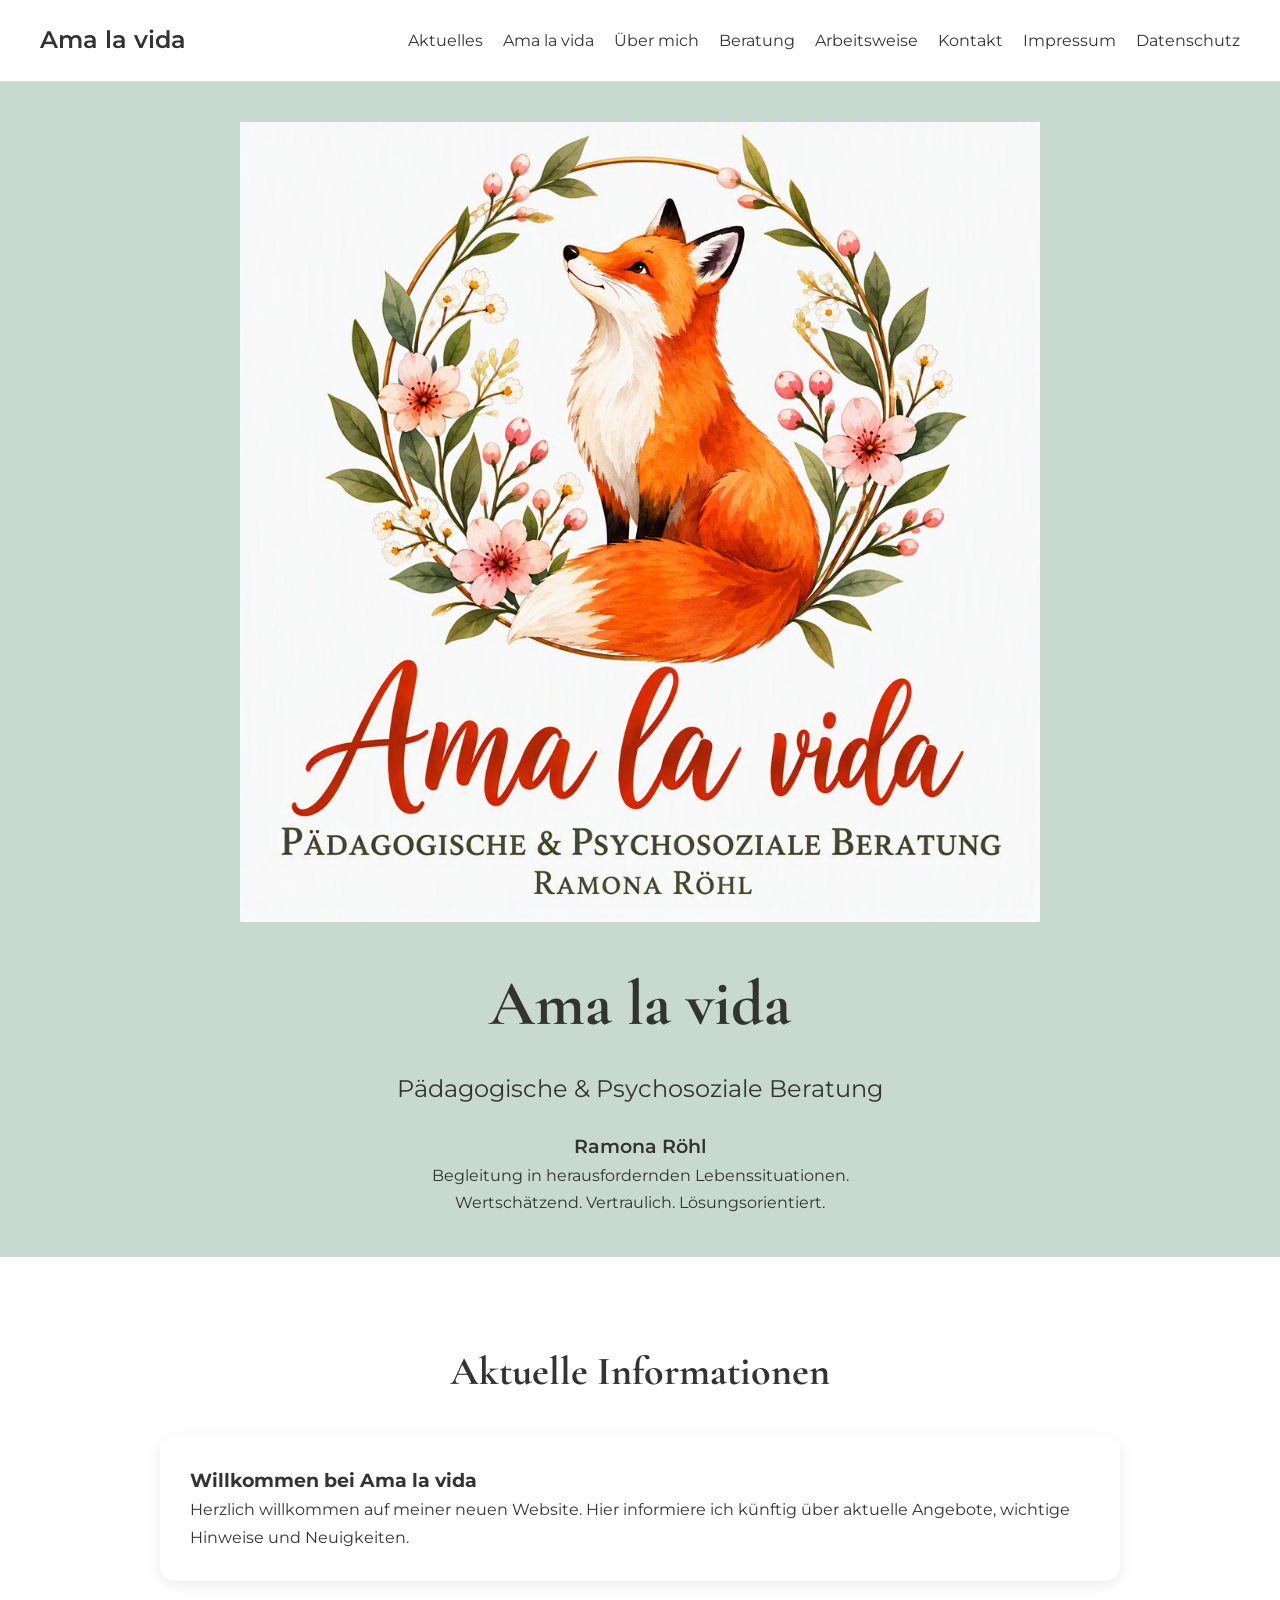
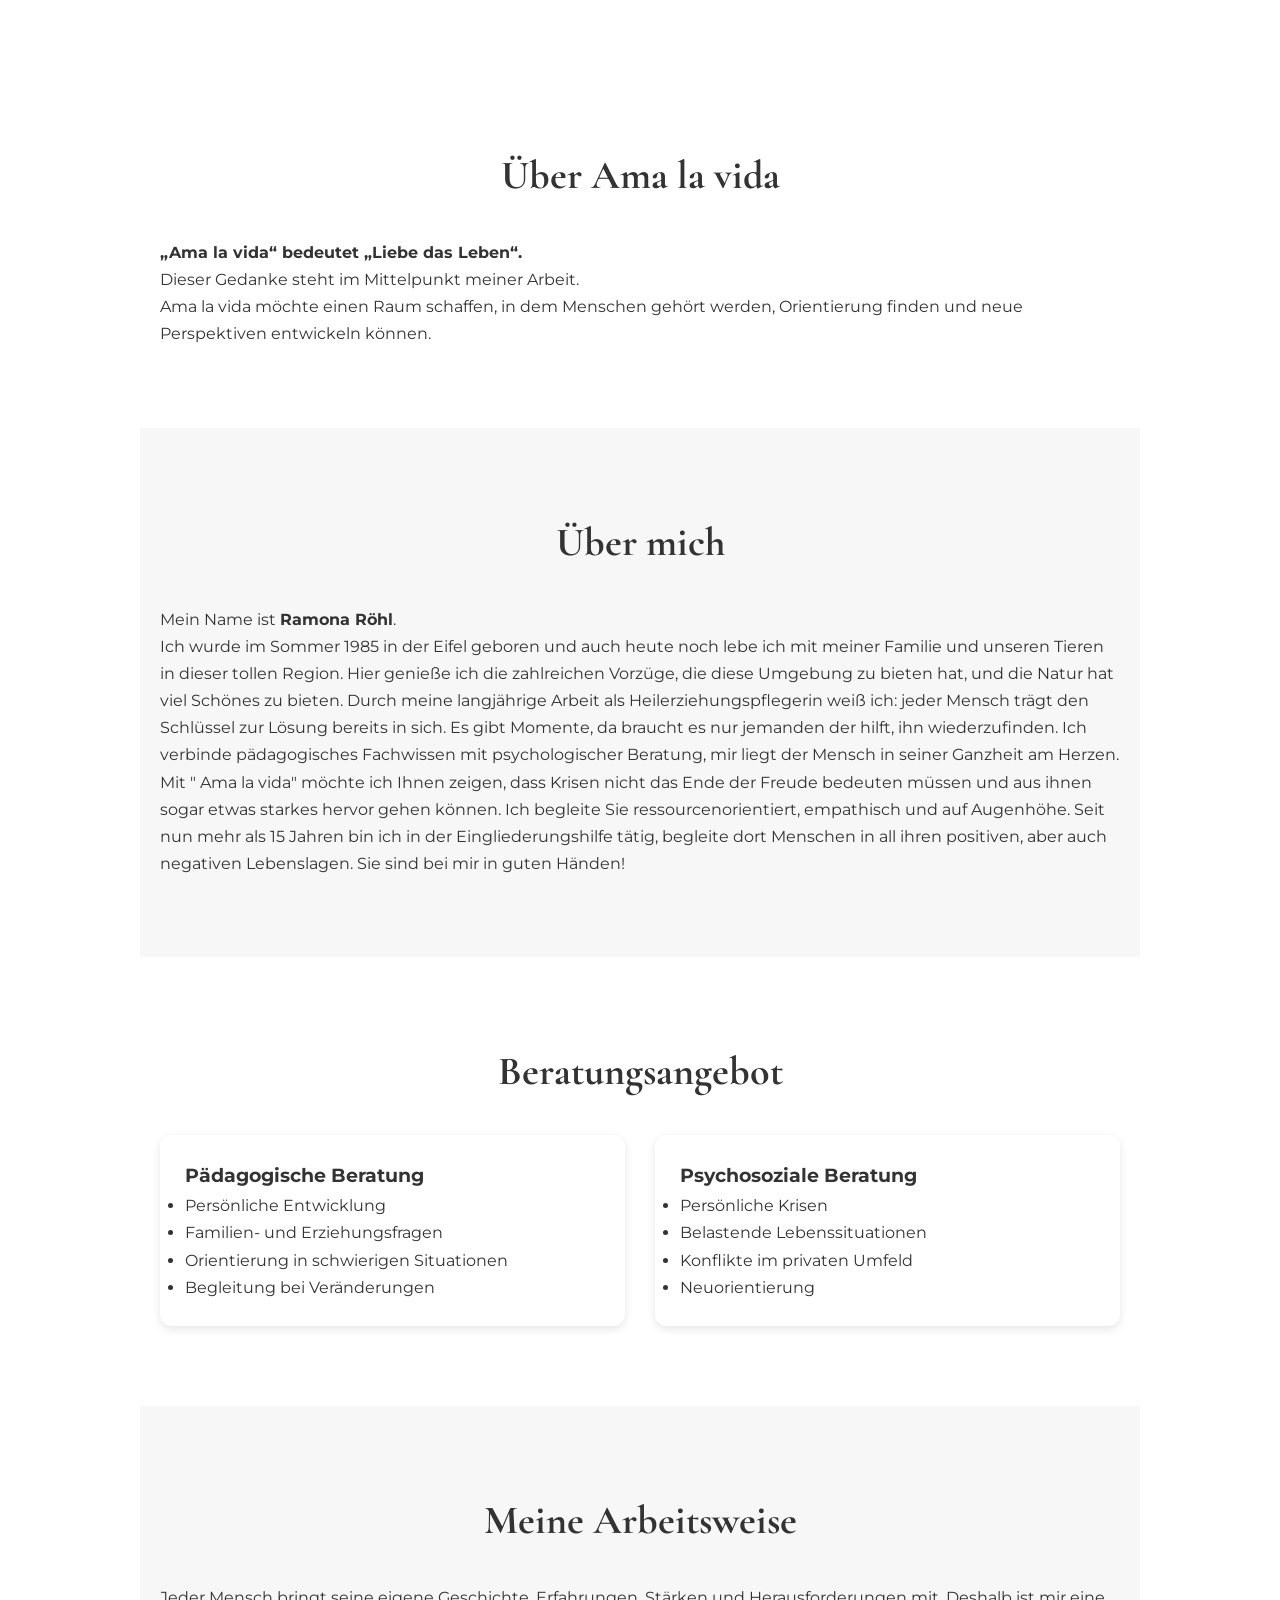
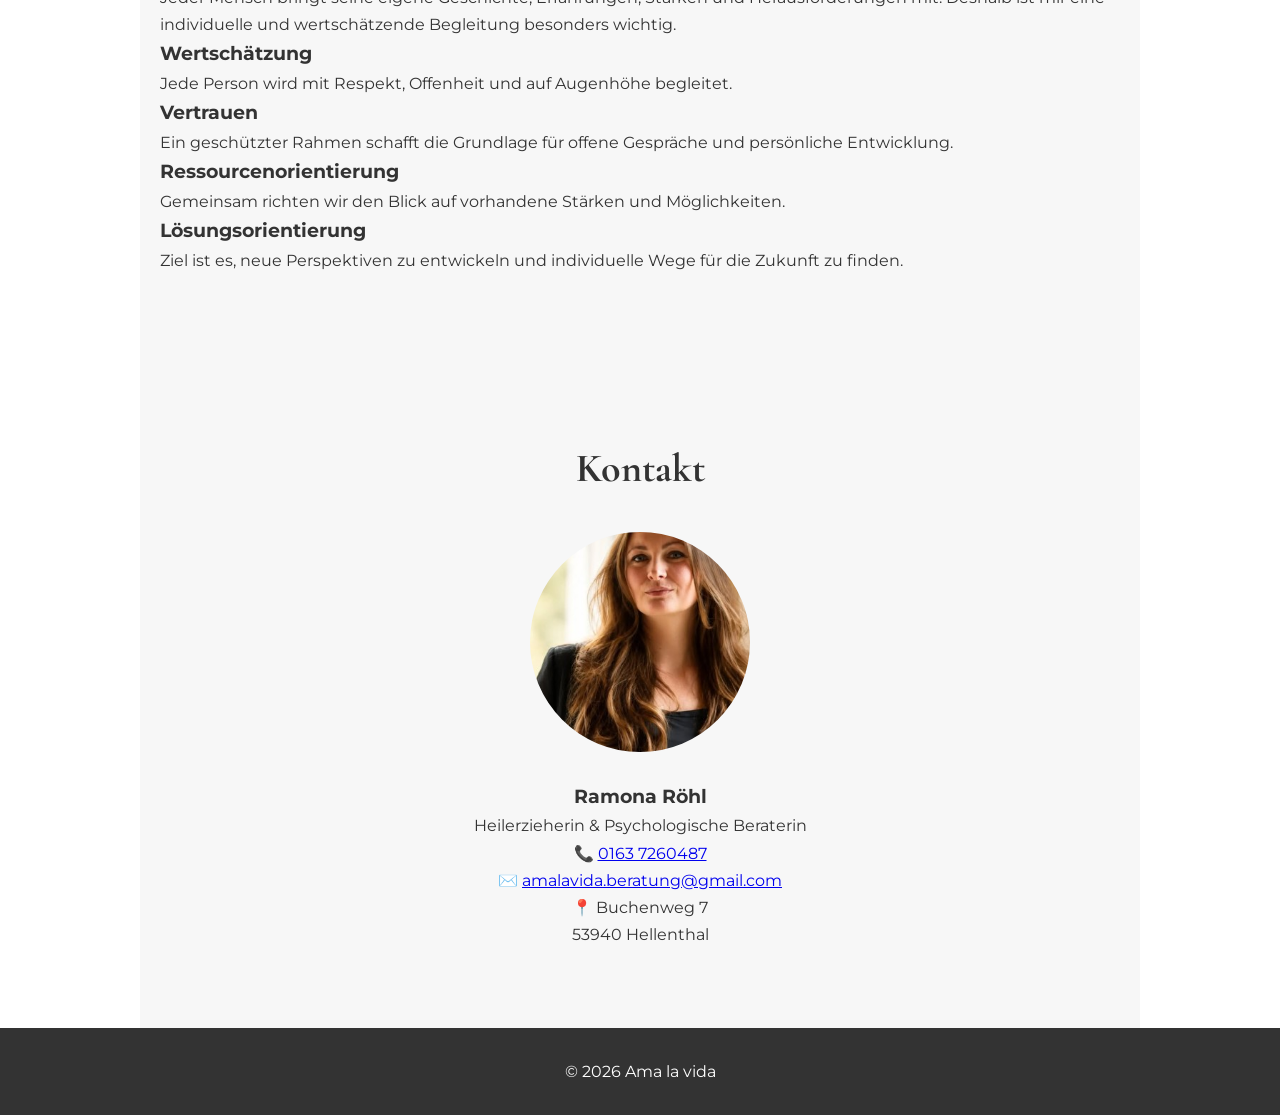
<file: index.html>
<!DOCTYPE html>
<html lang="de">
<head>
    <meta charset="UTF-8">
    <meta name="viewport" content="width=device-width, initial-scale=1.0">

    <title>Ama la vida | Pädagogische & Psychosoziale Beratung</title>

    <meta name="description"
          content="Ama la vida – Pädagogische & Psychosoziale Beratung von Ramona Röhl.">

    <link rel="stylesheet" href="style.css">

    <link rel="preconnect" href="https://fonts.googleapis.com">
    <link rel="preconnect" href="https://fonts.gstatic.com" crossorigin>

    <link href="https://fonts.googleapis.com/css2?family=Montserrat:wght@300;400;500;600&family=Cormorant+Garamond:wght@500;600&display=swap"
          rel="stylesheet">
</head>

<body>

<header>
    <nav class="navbar">
        <div class="logo">Ama la vida</div>

<ul class="nav-links">
    <li><a href="#news">Aktuelles</a></li>
    <li><a href="#ueber">Ama la vida</a></li>
    <li><a href="#ich">Über mich</a></li>
    <li><a href="#beratung">Beratung</a></li>
    <li><a href="#arbeitsweise">Arbeitsweise</a></li>
    <li><a href="#kontakt">Kontakt</a></li>
    <li><a href="impressum.html">Impressum</a></li>
    <li><a href="datenschutz.html">Datenschutz</a></li>
</ul>
    </nav>
</header>

<section class="hero">
    <div class="hero-content">


        <img src="images/logo.png"
             alt="Ama la vida Logo"
             class="hero-logo">

        <h1>Ama la vida</h1>

        <h2>Pädagogische & Psychosoziale Beratung</h2>

        <p class="hero-name">
            Ramona Röhl
        </p>

        <p>
            Begleitung in herausfordernden Lebenssituationen.<br>
            Wertschätzend. Vertraulich. Lösungsorientiert.
        </p>

    </div>
</section>

<section id="news" class="section">

    <h2>Aktuelle Informationen</h2>

    <div class="news-box">

        <h3>Willkommen bei Ama la vida</h3>

        <p>
            Herzlich willkommen auf meiner neuen Website.
            Hier informiere ich künftig über aktuelle Angebote,
            wichtige Hinweise und Neuigkeiten.
        </p>

    </div>

</section>
<section id="ueber" class="section">
    <h2>Über Ama la vida</h2>

    <p>
        <strong>„Ama la vida“ bedeutet „Liebe das Leben“.</strong>
    </p>

    <p>
        Dieser Gedanke steht im Mittelpunkt meiner Arbeit.
    </p>

    <p>
        Ama la vida möchte einen Raum schaffen, in dem Menschen gehört
        werden, Orientierung finden und neue Perspektiven entwickeln können.
    </p>
</section>

<section id="ich" class="section alt">
    <h2>Über mich</h2>

    <p>
        Mein Name ist <strong>Ramona Röhl</strong>.
    </p>

    <p>
	Ich wurde im Sommer 1985 in der Eifel geboren und auch heute noch lebe ich mit meiner Familie und unseren Tieren in dieser tollen Region. 	
	Hier genieße ich die zahlreichen Vorzüge, die diese Umgebung zu bieten hat, und die Natur hat viel Schönes zu bieten.
	Durch meine langjährige Arbeit als Heilerziehungspflegerin weiß ich: jeder Mensch trägt den Schlüssel zur Lösung bereits in sich. 
	Es gibt Momente, da braucht es nur jemanden der hilft, ihn wiederzufinden. Ich verbinde pädagogisches Fachwissen mit psychologischer Beratung, mir liegt der Mensch in seiner Ganzheit am Herzen. Mit " Ama la vida" möchte ich 	Ihnen zeigen, dass Krisen nicht das Ende der Freude bedeuten müssen und aus ihnen sogar etwas starkes hervor gehen können. Ich begleite Sie ressourcenorientiert, empathisch und auf Augenhöhe.
	Seit nun mehr als 15 Jahren bin ich in der Eingliederungshilfe tätig, begleite dort Menschen in all ihren positiven, aber auch negativen Lebenslagen. Sie sind bei mir 	in guten Händen!
    </p>
</section>

<section id="beratung" class="section">

    <h2>Beratungsangebot</h2>

    <div class="cards">

        <div class="card">
            <h3>Pädagogische Beratung</h3>

            <ul>
                <li>Persönliche Entwicklung</li>
                <li>Familien- und Erziehungsfragen</li>
                <li>Orientierung in schwierigen Situationen</li>
                <li>Begleitung bei Veränderungen</li>
            </ul>
        </div>

        <div class="card">
            <h3>Psychosoziale Beratung</h3>

            <ul>
                <li>Persönliche Krisen</li>
                <li>Belastende Lebenssituationen</li>
                <li>Konflikte im privaten Umfeld</li>
                <li>Neuorientierung</li>
            </ul>
        </div>

    </div>

</section>

<section id="arbeitsweise" class="section alt">

    <h2>Meine Arbeitsweise</h2>

    <div class="divider"></div>

    <p>
        Jeder Mensch bringt seine eigene Geschichte, Erfahrungen,
        Stärken und Herausforderungen mit. Deshalb ist mir eine
        individuelle und wertschätzende Begleitung besonders wichtig.
    </p>

    <div class="values">

        <div class="value">
            <h3>Wertschätzung</h3>
            <p>
                Jede Person wird mit Respekt,
                Offenheit und auf Augenhöhe begleitet.
            </p>
        </div>

        <div class="value">
            <h3>Vertrauen</h3>
            <p>
                Ein geschützter Rahmen schafft die Grundlage
                für offene Gespräche und persönliche Entwicklung.
            </p>
        </div>

        <div class="value">
            <h3>Ressourcenorientierung</h3>
            <p>
                Gemeinsam richten wir den Blick auf vorhandene
                Stärken und Möglichkeiten.
            </p>
        </div>

        <div class="value">
            <h3>Lösungsorientierung</h3>
            <p>
                Ziel ist es, neue Perspektiven zu entwickeln
                und individuelle Wege für die Zukunft zu finden.
            </p>
        </div>

    </div>

</section>

<section id="kontakt" class="section alt">

    <h2>Kontakt</h2>

    <div class="contact-box">

        <img src="images/ramona.jpg"
             alt="Ramona Röhl"
             class="profile-image">

        <h3>Ramona Röhl</h3>

        <p>Heilerzieherin & Psychologische Beraterin</p>

        <p>
            📞 <a href="tel:+491637260487">0163 7260487</a>
        </p>

        <p>
            ✉️ <a href="mailto:amalavida.beratung@gmail.com">
                amalavida.beratung@gmail.com
            </a>
        </p>

        <p>
            📍 Buchenweg 7<br>
            53940 Hellenthal
        </p>

    </div>

</section>

<footer>
    <p>© 2026 Ama la vida</p>
</footer>

</body>
</html>
</file>
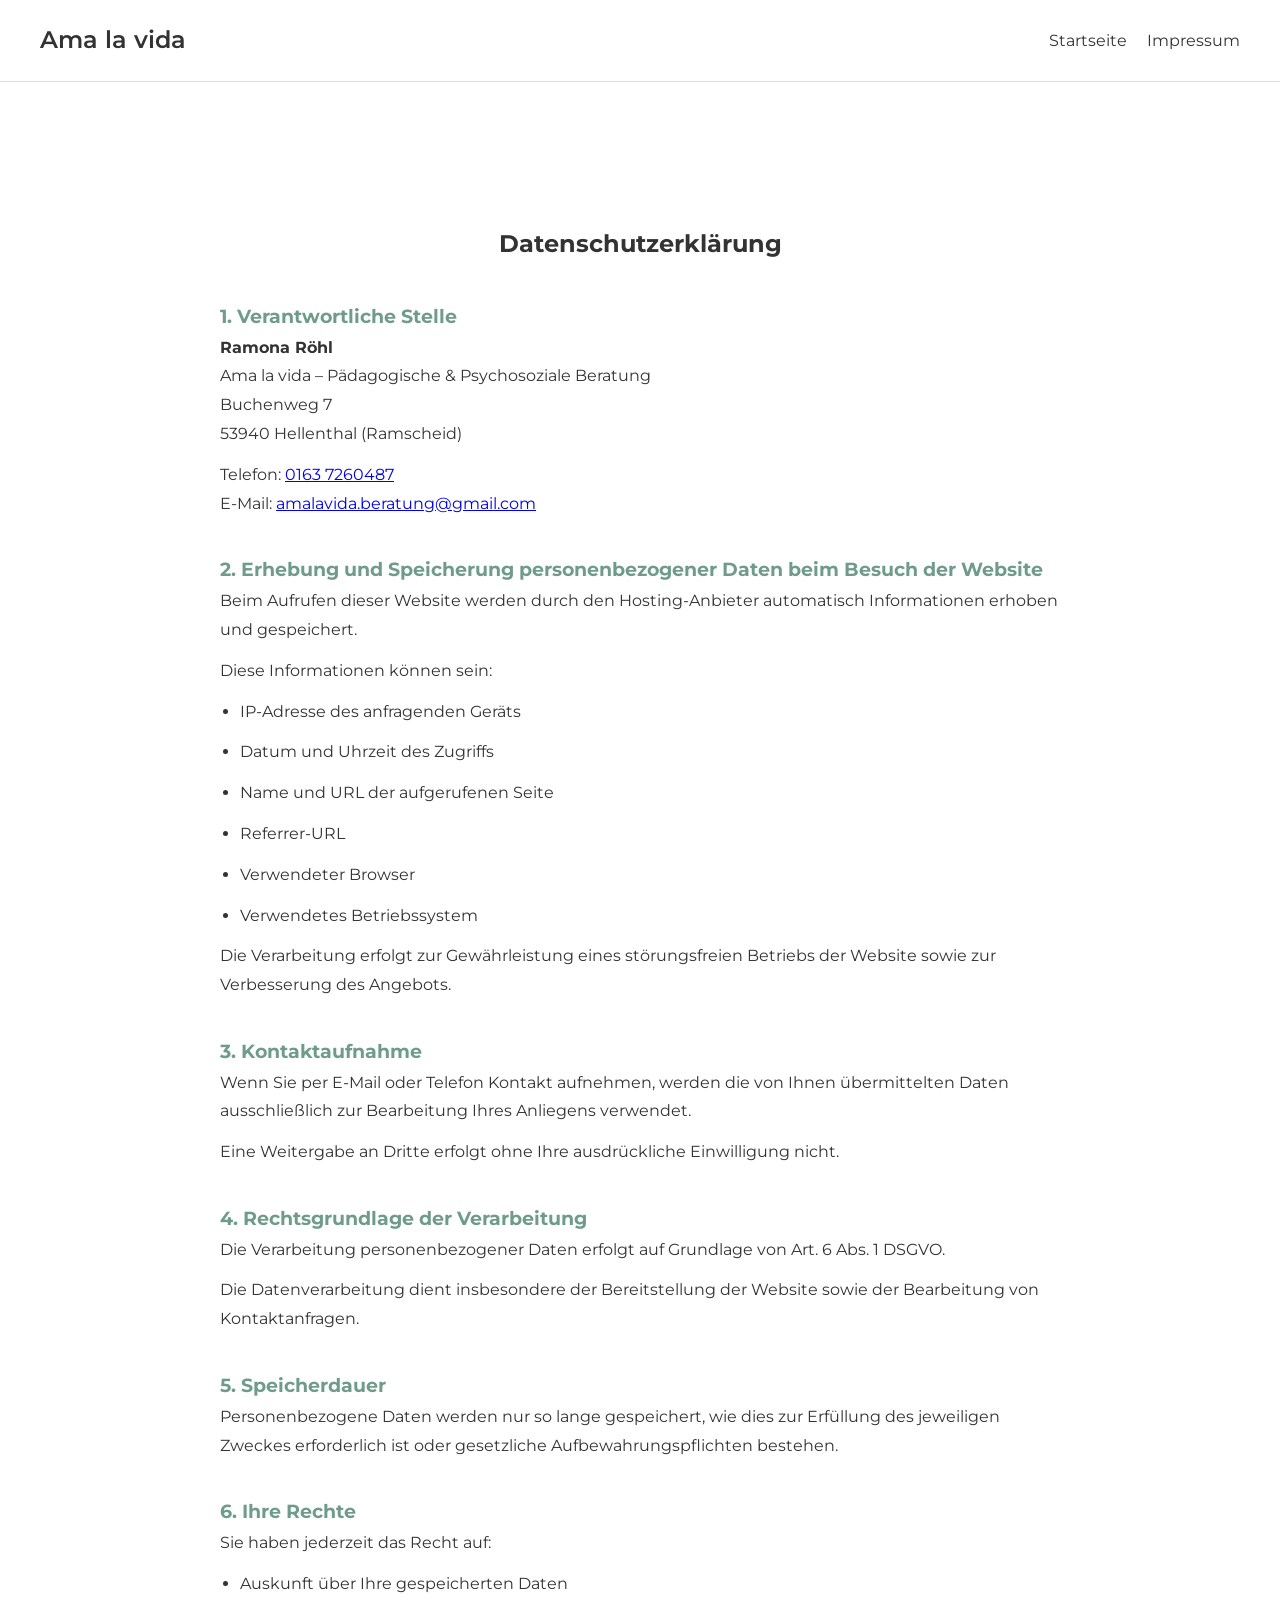
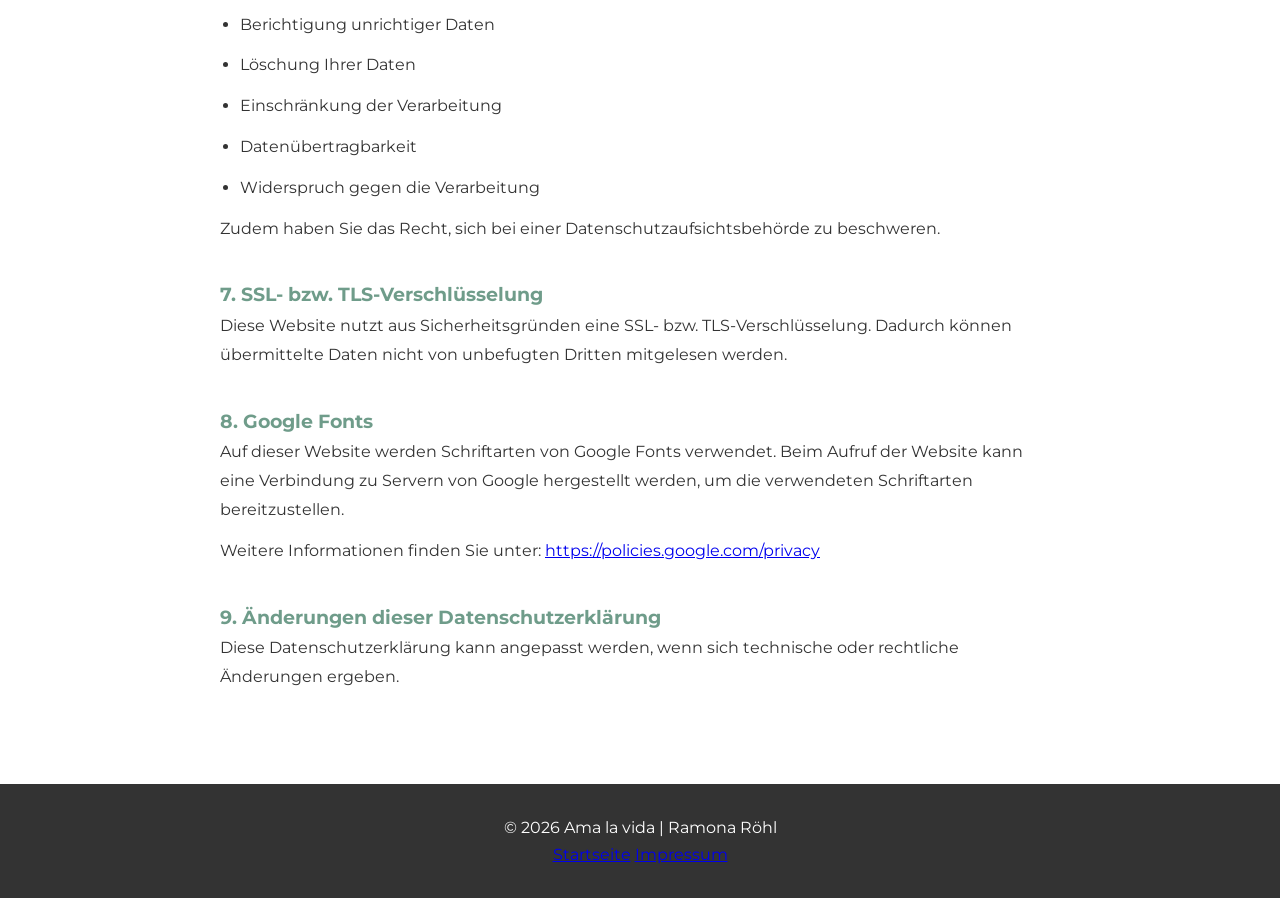
<file: datenschutz.html>
<!DOCTYPE html>
<html lang="de">
<head>
    <meta charset="UTF-8">
    <meta name="viewport" content="width=device-width, initial-scale=1.0">
	
    <title>Datenschutzerklärung | Ama la vida</title>

    <link rel="stylesheet" href="style.css">

    <link rel="preconnect" href="https://fonts.googleapis.com">
    <link rel="preconnect" href="https://fonts.gstatic.com" crossorigin>

    <link href="https://fonts.googleapis.com/css2?family=Montserrat:wght@300;400;500;600;700&family=Cormorant+Garamond:wght@500;600&display=swap" rel="stylesheet">
</head>

<body>

<header>
    <nav class="navbar">

        <div class="logo">
            <a href="index.html" style="text-decoration:none;color:inherit;">
                Ama la vida
            </a>
        </div>

        <ul class="nav-links">
            <li><a href="index.html">Startseite</a></li>
            <li><a href="impressum.html">Impressum</a></li>
        </ul>

    </nav>
</header>

<section class="legal-page">

    <h2>Datenschutzerklärung</h2>

    <div class="divider"></div>

    <h3>1. Verantwortliche Stelle</h3>

    <p>
        <strong>Ramona Röhl</strong><br>
        Ama la vida – Pädagogische &amp; Psychosoziale Beratung<br>
        Buchenweg 7<br>
        53940 Hellenthal (Ramscheid)
    </p>

    <p>
        Telefon:
        <a href="tel:+491637260487">0163 7260487</a><br>

        E-Mail:
        <a href="mailto:amalavida.beratung@gmail.com">
            amalavida.beratung@gmail.com
        </a>
    </p>

    <h3>2. Erhebung und Speicherung personenbezogener Daten beim Besuch der Website</h3>

    <p>
        Beim Aufrufen dieser Website werden durch den Hosting-Anbieter
        automatisch Informationen erhoben und gespeichert.
    </p>

    <p>
        Diese Informationen können sein:
    </p>

    <ul>
        <li>IP-Adresse des anfragenden Geräts</li>
        <li>Datum und Uhrzeit des Zugriffs</li>
        <li>Name und URL der aufgerufenen Seite</li>
        <li>Referrer-URL</li>
        <li>Verwendeter Browser</li>
        <li>Verwendetes Betriebssystem</li>
    </ul>

    <p>
        Die Verarbeitung erfolgt zur Gewährleistung eines störungsfreien Betriebs
        der Website sowie zur Verbesserung des Angebots.
    </p>

    <h3>3. Kontaktaufnahme</h3>

    <p>
        Wenn Sie per E-Mail oder Telefon Kontakt aufnehmen, werden die von Ihnen
        übermittelten Daten ausschließlich zur Bearbeitung Ihres Anliegens verwendet.
    </p>

    <p>
        Eine Weitergabe an Dritte erfolgt ohne Ihre ausdrückliche Einwilligung nicht.
    </p>

    <h3>4. Rechtsgrundlage der Verarbeitung</h3>

    <p>
        Die Verarbeitung personenbezogener Daten erfolgt auf Grundlage von
        Art. 6 Abs. 1 DSGVO.
    </p>

    <p>
        Die Datenverarbeitung dient insbesondere der Bereitstellung der Website
        sowie der Bearbeitung von Kontaktanfragen.
    </p>

    <h3>5. Speicherdauer</h3>

    <p>
        Personenbezogene Daten werden nur so lange gespeichert,
        wie dies zur Erfüllung des jeweiligen Zweckes erforderlich ist
        oder gesetzliche Aufbewahrungspflichten bestehen.
    </p>

    <h3>6. Ihre Rechte</h3>

    <p>
        Sie haben jederzeit das Recht auf:
    </p>

    <ul>
        <li>Auskunft über Ihre gespeicherten Daten</li>
        <li>Berichtigung unrichtiger Daten</li>
        <li>Löschung Ihrer Daten</li>
        <li>Einschränkung der Verarbeitung</li>
        <li>Datenübertragbarkeit</li>
        <li>Widerspruch gegen die Verarbeitung</li>
    </ul>

    <p>
        Zudem haben Sie das Recht, sich bei einer Datenschutzaufsichtsbehörde
        zu beschweren.
    </p>

    <h3>7. SSL- bzw. TLS-Verschlüsselung</h3>

    <p>
        Diese Website nutzt aus Sicherheitsgründen eine SSL- bzw.
        TLS-Verschlüsselung. Dadurch können übermittelte Daten nicht von
        unbefugten Dritten mitgelesen werden.
    </p>

    <h3>8. Google Fonts</h3>

    <p>
        Auf dieser Website werden Schriftarten von Google Fonts verwendet.
        Beim Aufruf der Website kann eine Verbindung zu Servern von Google
        hergestellt werden, um die verwendeten Schriftarten bereitzustellen.
    </p>

    <p>
        Weitere Informationen finden Sie unter:
        <a href="https://policies.google.com/privacy?hl=de" target="_blank">
            https://policies.google.com/privacy
        </a>
    </p>

    <h3>9. Änderungen dieser Datenschutzerklärung</h3>

    <p>
        Diese Datenschutzerklärung kann angepasst werden,
        wenn sich technische oder rechtliche Änderungen ergeben.
    </p>

</section>

<footer>

    <p>
        © 2026 Ama la vida | Ramona Röhl
    </p>

    <div class="footer-links">
        <a href="index.html">Startseite</a>
        <a href="impressum.html">Impressum</a>
    </div>

</footer>

</body>
</html>
</file>
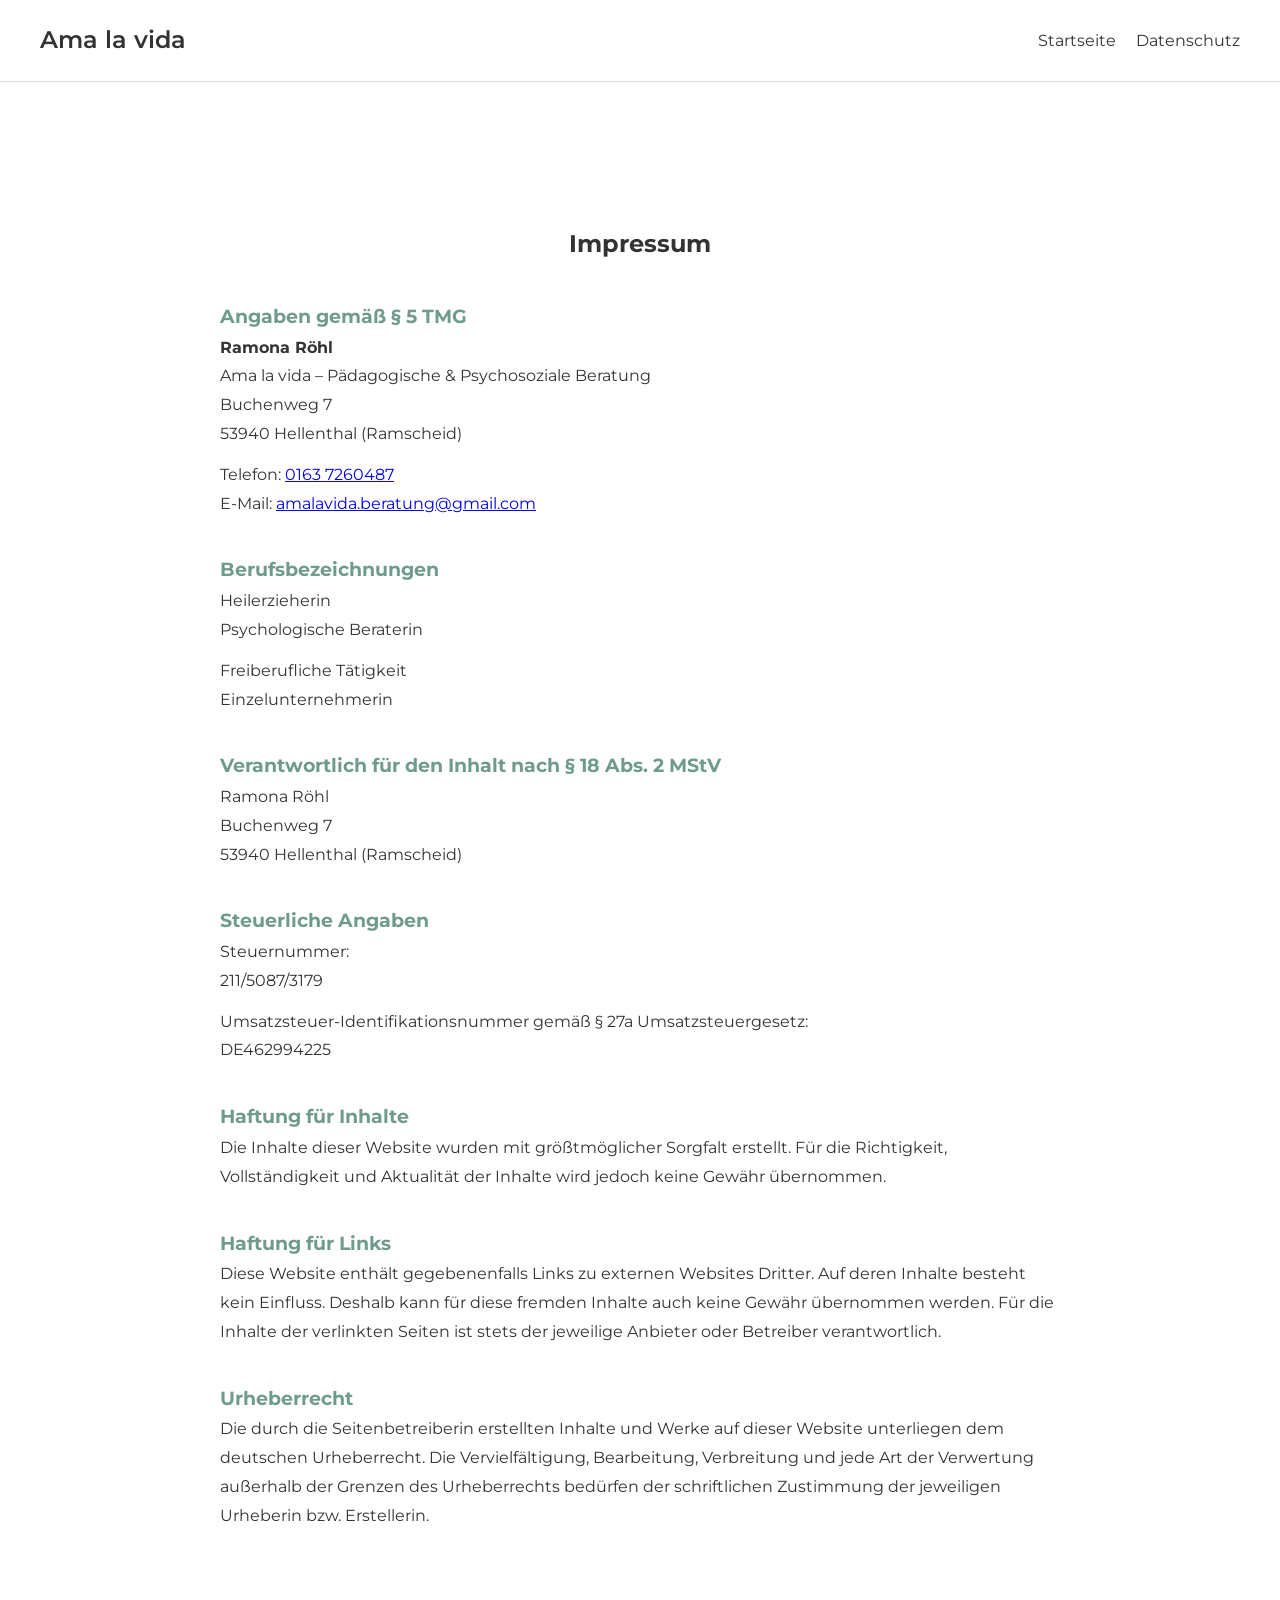
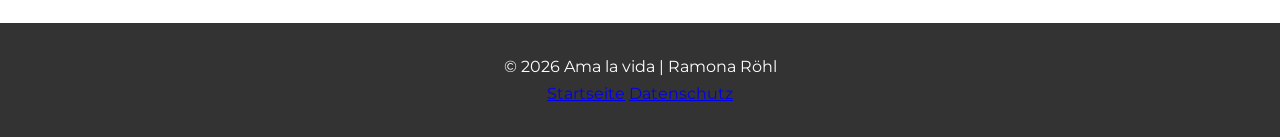
<file: impressum.html>
<!DOCTYPE html>
<html lang="de">
<head>
    <meta charset="UTF-8">
    <meta name="viewport" content="width=device-width, initial-scale=1.0">

    <title>Impressum | Ama la vida</title>

    <link rel="stylesheet" href="style.css">

    <link rel="preconnect" href="https://fonts.googleapis.com">
    <link rel="preconnect" href="https://fonts.gstatic.com" crossorigin>

    <link href="https://fonts.googleapis.com/css2?family=Montserrat:wght@300;400;500;600;700&family=Cormorant+Garamond:wght@500;600&display=swap" rel="stylesheet">
</head>

<body>

<header>
    <nav class="navbar">

        <div class="logo">
            <a href="index.html" style="text-decoration:none;color:inherit;">
                Ama la vida
            </a>
        </div>

        <ul class="nav-links">
            <li><a href="index.html">Startseite</a></li>
            <li><a href="datenschutz.html">Datenschutz</a></li>
        </ul>

    </nav>
</header>

<section class="legal-page">

    <h2>Impressum</h2>

    <div class="divider"></div>

    <h3>Angaben gemäß § 5 TMG</h3>

    <p>
        <strong>Ramona Röhl</strong><br>
        Ama la vida – Pädagogische &amp; Psychosoziale Beratung<br>
        Buchenweg 7<br>
        53940 Hellenthal (Ramscheid)
    </p>

    <p>
        Telefon:
        <a href="tel:+491637260487">
            0163 7260487
        </a>
        <br>

        E-Mail:
        <a href="mailto:amalavida.beratung@gmail.com">
            amalavida.beratung@gmail.com
        </a>
    </p>

    <h3>Berufsbezeichnungen</h3>

    <p>
        Heilerzieherin<br>
        Psychologische Beraterin
    </p>

    <p>
        Freiberufliche Tätigkeit<br>
        Einzelunternehmerin
    </p>

    <h3>Verantwortlich für den Inhalt nach § 18 Abs. 2 MStV</h3>

    <p>
        Ramona Röhl<br>
        Buchenweg 7<br>
        53940 Hellenthal (Ramscheid)
    </p>
<h3>Steuerliche Angaben</h3>

<p>
    Steuernummer:<br>
    211/5087/3179
</p>

<p>
    Umsatzsteuer-Identifikationsnummer gemäß § 27a Umsatzsteuergesetz:<br>
    DE462994225
</p>
    <h3>Haftung für Inhalte</h3>

    <p>
        Die Inhalte dieser Website wurden mit größtmöglicher Sorgfalt erstellt.
        Für die Richtigkeit, Vollständigkeit und Aktualität der Inhalte wird
        jedoch keine Gewähr übernommen.
    </p>

    <h3>Haftung für Links</h3>

    <p>
        Diese Website enthält gegebenenfalls Links zu externen Websites Dritter.
        Auf deren Inhalte besteht kein Einfluss. Deshalb kann für diese fremden
        Inhalte auch keine Gewähr übernommen werden. Für die Inhalte der
        verlinkten Seiten ist stets der jeweilige Anbieter oder Betreiber
        verantwortlich.
    </p>

    <h3>Urheberrecht</h3>

    <p>
        Die durch die Seitenbetreiberin erstellten Inhalte und Werke auf dieser
        Website unterliegen dem deutschen Urheberrecht. Die Vervielfältigung,
        Bearbeitung, Verbreitung und jede Art der Verwertung außerhalb der
        Grenzen des Urheberrechts bedürfen der schriftlichen Zustimmung der
        jeweiligen Urheberin bzw. Erstellerin.
    </p>

</section>

<footer>

    <p>
        © 2026 Ama la vida | Ramona Röhl
    </p>

    <div class="footer-links">
        <a href="index.html">Startseite</a>
        <a href="datenschutz.html">Datenschutz</a>
    </div>

</footer>

</body>
</html>
</file>
<file: style.css>
*{
    margin:0;
    padding:0;
    box-sizing:border-box;
}

body{
    font-family:'Montserrat',sans-serif;
    color:#333;
    line-height:1.7;
}

.navbar{
    background:#ffffff;
    padding:20px 40px;
    display:flex;
    justify-content:space-between;
    align-items:center;
    position:sticky;
    top:0;
    border-bottom:1px solid #ddd;
}

.logo{
    font-size:1.5rem;
    font-weight:600;
}

.nav-links{
    display:flex;
    gap:20px;
    list-style:none;
}

.nav-links a{
    text-decoration:none;
    color:#333;
}

.hero{
    background:#c7d9d0;
    min-height:80vh;
    display:flex;
    justify-content:center;
    align-items:center;
    text-align:center;
    padding:40px;
}

.hero-logo{
    width:800px;
    margin-bottom:20px;
}

.hero h1{
    font-family:'Cormorant Garamond',serif;
    font-size:4rem;
}

.hero h2{
    margin-top:10px;
    font-weight:400;
}

.hero-name{
    margin-top:20px;
    font-size:1.2rem;
    font-weight:600;
}

.section{
    max-width:1000px;
    margin:auto;
    padding:80px 20px;
}

.alt{
    background:#f7f7f7;
}

.section h2{
    text-align:center;
    margin-bottom:30px;
    font-family:'Cormorant Garamond',serif;
    font-size:2.5rem;
}

.cards{
    display:grid;
    grid-template-columns:repeat(auto-fit,minmax(280px,1fr));
    gap:30px;
}

.card{
    background:white;
    padding:25px;
    border-radius:12px;
    box-shadow:0 3px 10px rgba(0,0,0,0.1);
}

.contact-box{
    text-align:center;
}

.profile-image{
    width:220px;
    height:220px;
    object-fit:cover;
    border-radius:50%;
    margin-bottom:20px;
}

footer{
    text-align:center;
    padding:30px;
    background:#333;
    color:white;
}

.news-box{
    background:white;
    padding:30px;
    border-radius:15px;
    border-left:5px solid var(--green);
    box-shadow:0 4px 15px rgba(0,0,0,.08);
}

.news-box pre{
    white-space:pre-wrap;
    font-family:'Montserrat', sans-serif;
    margin:0;
}
.nav-menu a.current {
    color: #6f9c8a;
    font-weight: 600;
}
.legal-page {
    max-width: 900px;
    margin: 0 auto;
    padding: 140px 30px 80px;
    line-height: 1.8;
}

.legal-page h1,
.legal-page h2 {
    text-align: center;
    margin-bottom: 20px;
}

.legal-page h3 {
    margin-top: 35px;
    color: #6f9c8a;
}

.legal-page p,
.legal-page li {
    margin-bottom: 12px;
}

.legal-page ul {
    margin-left: 20px;
}
/* =========================================
   MOBILE ANPASSUNGEN
========================================= */

@media (max-width: 768px) {

    .navbar {
        flex-direction: column;
        padding: 15px;
    }

    .nav-links {
        display: flex;
        flex-direction: column;
        gap: 12px;
        text-align: center;
        margin-top: 15px;
    }

    .nav-links li {
        margin: 0;
    }

    .hero {
        padding: 120px 20px 80px;
        min-height: auto;
    }

    .hero-logo {
        max-width: 180px;
    }

    .hero h1 {
        font-size: 2.4rem;
    }

    .hero h2 {
        font-size: 1.2rem;
    }

    .hero-name {
        font-size: 1rem;
    }

    .section {
        padding: 60px 20px;
    }

    .section h2 {
        font-size: 2rem;
    }

    .cards {
        display: flex;
        flex-direction: column;
        gap: 20px;
    }

    .card {
        width: 100%;
    }

    .values {
        display: flex;
        flex-direction: column;
        gap: 20px;
    }

    .value {
        width: 100%;
    }

    .contact-box {
        padding: 25px;
    }

    .profile-image {
        width: 180px;
        max-width: 100%;
        height: auto;
    }

    footer {
        text-align: center;
    }

    .footer-links {
        display: flex;
        flex-direction: column;
        gap: 10px;
        margin-top: 10px;
    }

    .legal-page {
        padding: 120px 20px 60px;
    }
}
</file>
